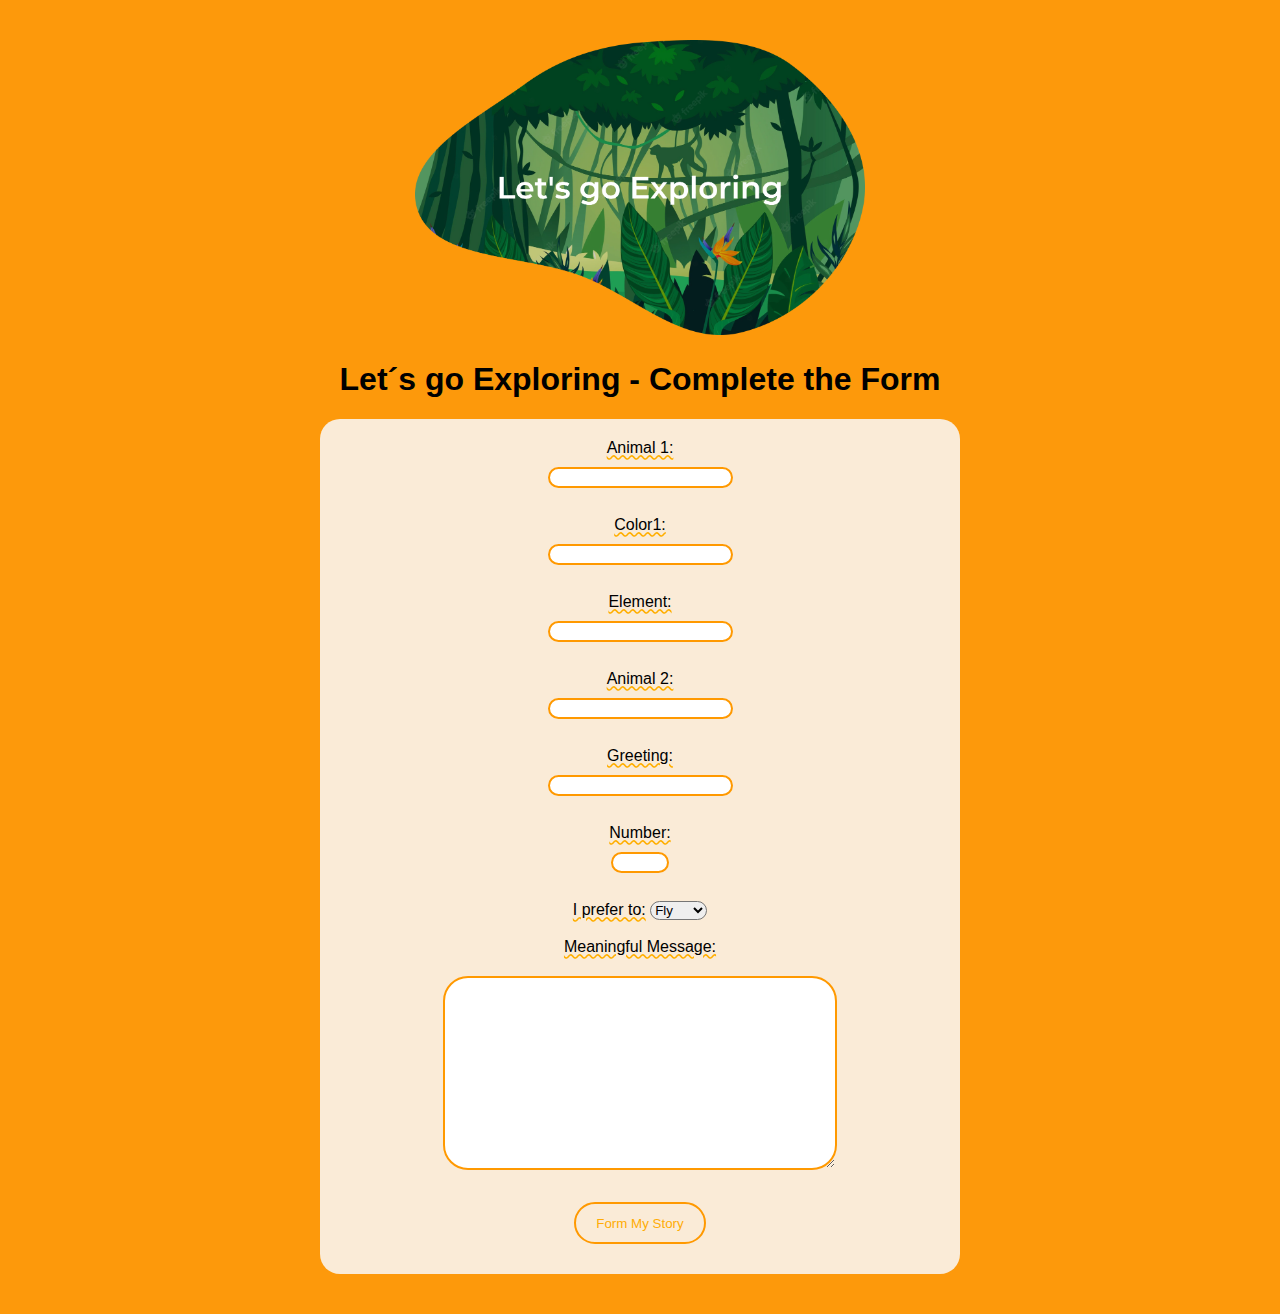
<file: index.html>
<!DOCTYPE html>
<html lang="en">
  <head>
    <meta charset="UTF-8" />
    <meta name="viewport" content="width=device-width, initial-scale=1.0" />
    <title>Formulário</title>
    <link rel="stylesheet" href="style.css" />
    <link rel="shortcut icon" href="img/favicon.ico" type="image/x-icon" />
  </head>
  <header>
    <section id="top">
      <img src="./img/exploring.png" alt="Lets go Exploring" width="450" />
    </section>
    <h1><strong>Let´s go Exploring - Complete the Form</strong></h1>
  </header>
  <body>
    <form action="./story.html" method="GET">
      <label for="animal1">Animal 1:</label><br />
      <input type="text" id="animal1" name="animal1" required />
      <br />
      <br />
      <label for="color1">Color1:</label><br />
      <input type="text" id="color1" name="color1" required />
      <br />
      <br />
      <label for="element1">Element:</label><br />
      <input type="text" id="element1" name="element1" required />
      <br />
      <br />
      <label for="animal2">Animal 2:</label><br />
      <input type="text" id="animal2" name="animal2" required />
      <br />
      <br />
      <label for="greeting">Greeting:</label><br />
      <input type="text" id="greeting" name="greeting" required />
      <br />
      <br />
      <label for="num">Number:</label><br />
      <input type="number" id="num" name="num" required />
      <br />
      <br />
      <label for="how">I prefer to:</label>

      <select name="how" id="how">
        <option value="flew✈️">Fly</option>
        <option value="climbed up🧗">Climb</option>
        <option value="walked🚶">Walk</option>
      </select>
      <br />
      <br />
      <label for="message" id="message">Meaningful Message:</label><br />
      <textarea
        id="message"
        name="message"
        rows="15"
        cols="50"
        required
      ></textarea>
      <br />
      <br />
      <input
        type="submit"
        value="Form My Story"
        onclick="getData()"
        id="button"
      />
    </form>
    <script>
      function getData() {
        //gettting the values
        let animal1 = document.getElementById("animal1").value;
        let animal2 = document.getElementById("animal2").value;
        let color1 = document.getElementById("color1").value;
        let element1 = document.getElementById("element1").value;
        let greeting = document.getElementById("greeting").value;
        let how = document.getElementById("how").value;
        let message = document.getElementById("message").value;
        let number = document.getElementById("num").value;
        //saving the values in local storage
        localStorage.setItem("firstAnimal", animal1);
        localStorage.setItem("secondAnimal", animal2);
        localStorage.setItem("colorOne", color1);
        localStorage.setItem("elementOne", element1);
        localStorage.setItem("howTo", how);
        localStorage.setItem("message", message);
        localStorage.setItem("greeting", greeting);
        localStorage.setItem("numberOfTimes", number);
      }
    </script>
  </body>
</html>
</file>
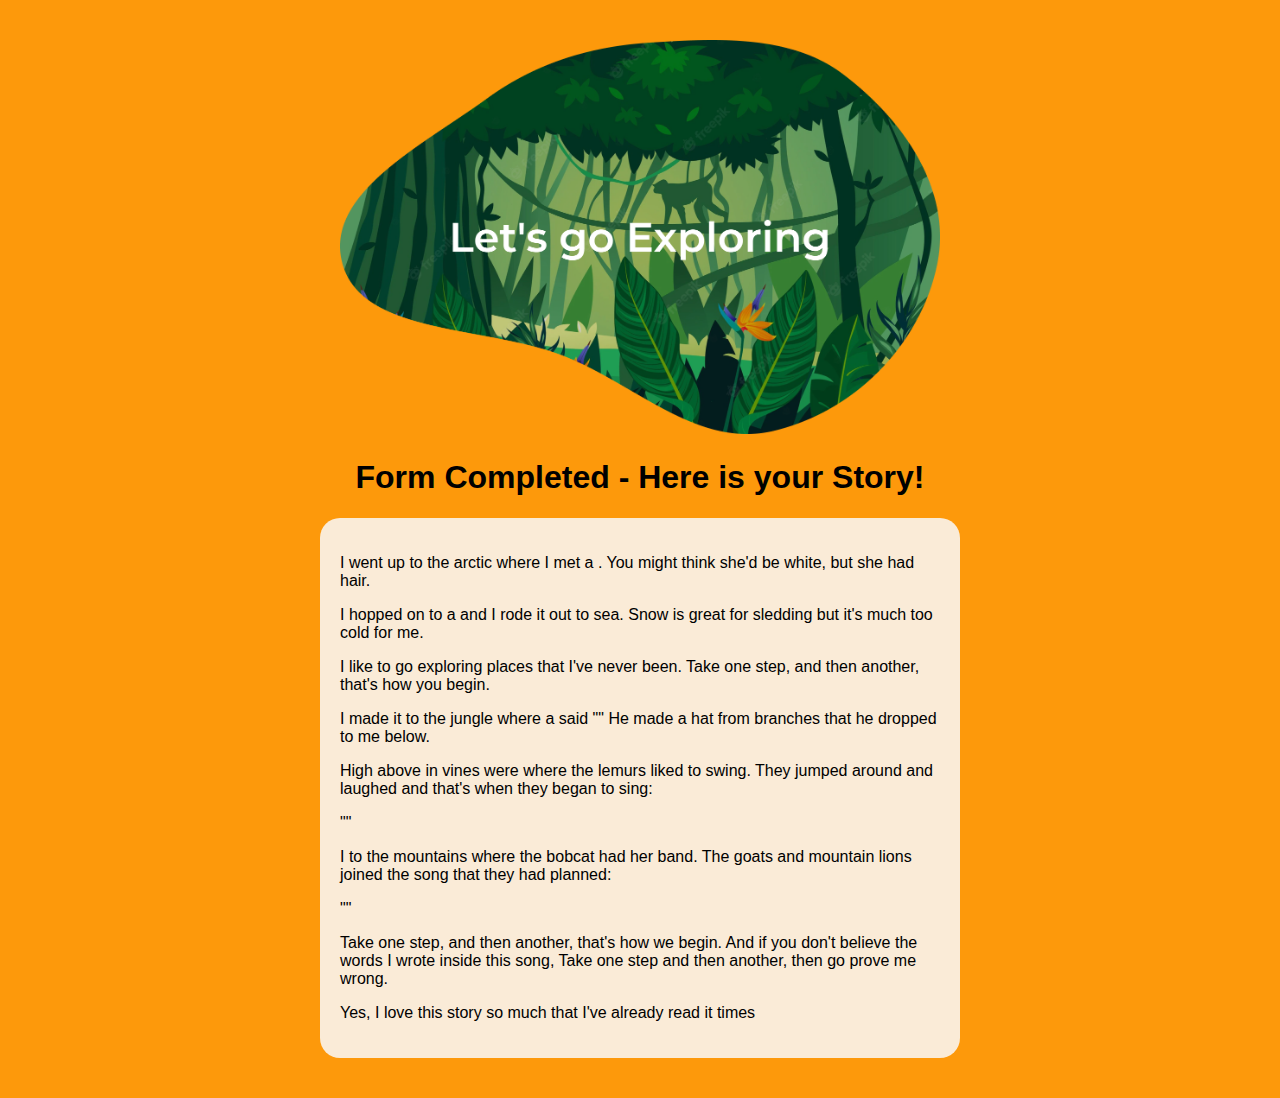
<file: story.html>
<!DOCTYPE html>
<html lang="en" dir="ltr">
  <head>
    <meta charset="utf-8" />
    <link rel="stylesheet" href="style.css" />
    <link
      href="https://fonts.googleapis.com/css?family=Open+Sans"
      rel="stylesheet"
    />
    <title>Form a Story</title>
  </head>
  <body>
    <section id="top">
      <img src="./img/exploring.png" alt="Form A Story Logo" />
    </section>

    <section id="main">
      <h1>Form Completed - Here is your Story!</h1>

      <div class="content">
        <p>
          I went up to the arctic where I met a
          <strong id="animal1">polar bear</strong>. You might think she'd be
          white, but she had <strong id="color1">purple yellow</strong> hair.
        </p>
        <p>
          I hopped on to a <strong id="element1">glacier</strong> and I rode it
          out to sea. Snow is great for sledding but it's much too cold for me.
        </p>
        <p>
          I like to go exploring places that I've never been. Take one step, and
          then another, that's how you begin.
        </p>
        <p>
          I made it to the jungle where a
          <strong id="animal2">toucan</strong> said "<strong id="greeting"
            >Hello!</strong
          >" He made a hat from branches that he dropped to me below.
        </p>
        <p>
          High above in vines were where the lemurs liked to swing. They jumped
          around and laughed and that's when they began to sing:
        </p>
        <p>
          "<strong id="song"
            >We like to go exploring places that we've never been. Take one
            swing, and then another, that's how we begin.</strong
          >"
        </p>
        <p>
          I <strong id="how">hiked up</strong> to the mountains where the bobcat
          had her band. The goats and mountain lions joined the song that they
          had planned:
        </p>
        <p>
          "<strong id="song2"
            >We like to go exploring places we have never been.</strong
          >"
        </p>
        <p>
          Take one step, and then another, that's how we begin. And if you don't
          believe the words I wrote inside this song, Take one step and then
          another, then go prove me wrong.
        </p>
        <p>
          Yes, I love this story so much that I've already read it
          <strong id="quantity">10 </strong> times
        </p>
      </div>
    </section>
    <script>
      document.getElementById("animal1").innerHTML =
        localStorage.getItem("firstAnimal");
      document.getElementById("animal2").innerHTML =
        localStorage.getItem("secondAnimal");
      document.getElementById("color1").innerHTML =
        localStorage.getItem("colorOne");
      document.getElementById("element1").innerHTML =
        localStorage.getItem("elementOne");
      document.getElementById("greeting").innerHTML =
        localStorage.getItem("greeting");
      document.getElementById("how").innerHTML = localStorage.getItem("howTo");
      document.getElementById("song").innerHTML =
        localStorage.getItem("message");
      document.getElementById("song2").innerHTML =
        localStorage.getItem("message");
      document.getElementById("quantity").innerHTML =
        localStorage.getItem("numberOfTimes");
    </script>
  </body>
</html>
</file>
<file: style.css>
body {
  font-family: "Open-sans", sans-serif;
  background-color: #fd990b;
  margin-top: 40px;
  margin-bottom: 40px;
}

img {
  max-width: 600px;
}

form {
  background-color: antiquewhite;
  text-align: center;
  max-width: 600px;
  border-radius: 20px;
  padding: 20px;
  margin: auto;
}

input {
  margin-bottom: 20px;
  border-radius: 2em;
  color: rgb(134, 88, 15);
  text-align: center;
}

h1,
#top {
  text-align: center;
}

.content {
  background-color: antiquewhite;
  max-width: 600px;
  border-radius: 20px;
  padding: 20px;
  margin: auto;
}
label {
  text-decoration: rgb(255, 174, 0) wavy underline;
}

#how {
  border-radius: 2em;
}

input {
  margin-top: 10px;
  margin-bottom: 10px;
  border: 2px solid #ff9900;
}

#num {
  width: 50px;
  text-align: center;
}

textarea {
  margin-top: 20px;
  border-radius: 25px;
  border: 2px solid #ff9900;
  padding: 20px;
  width: 350px;
  height: 150px;
}

#button {
  appearance: none;
  border: 0.2em solid #ff9900;
  background: hsl(0 0 0/0);
  padding: 0.85em 1.5em;
  color: #ffac05;
  border-radius: 2em;
  transition: 1s;
  &:hover,
  &:focus,
  &:active {
    background: #e48b4c;
    color: #fff;
  }
}
</file>
